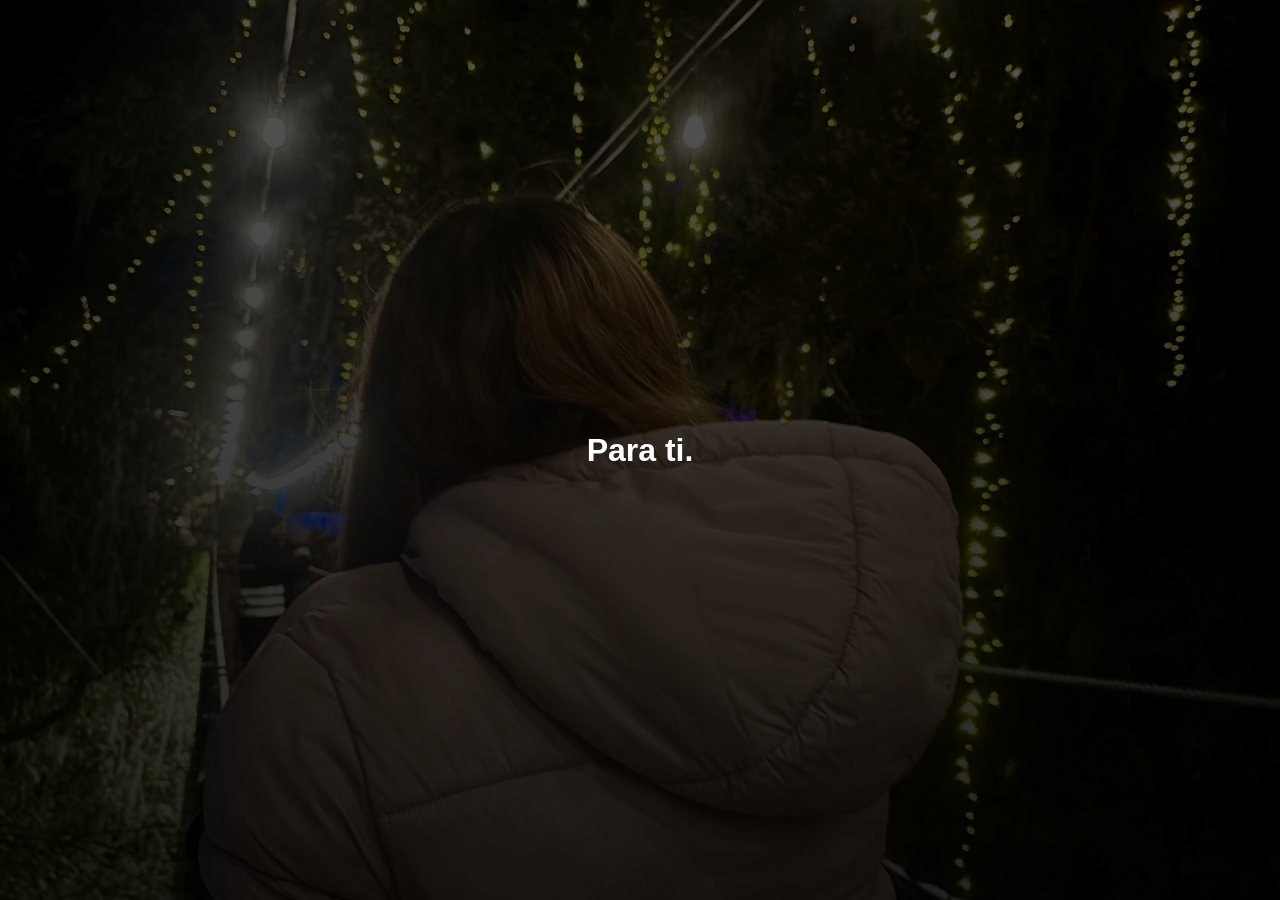
<file: index.html>
<!DOCTYPE html>
<html lang="es">
<head>
    <meta charset="UTF-8">
    <meta name="viewport" content="width=device-width, initial-scale=1.0">
    <title>Para ti.</title>
    <link href="https://fonts.googleapis.com/css2?family=Cormorant+Garamond:wght@300;400;600&display=swap" rel="stylesheet">
    <link rel="stylesheet" href="styles.css">
</head>

<body>

    <div class="overlay"></div>

<div class="hero">
    <h1>Para ti.</h1>
</div>

<div class="card">
    <p>
        Hay cosas que uno no escribe para cambiar el pasado,
        sino para agradecer lo que alguna vez fue.
    </p>

    <div class="botones">
        <button onclick="window.location.href='carta.html'">
            Leer la carta 🤍
        </button>

        <button onclick="window.open('https://open.spotify.com/intl-es/track/6Qyc6fS4DsZjB2mRW9DsQs?si=23fa4732d8584d81','_blank')">
            Escuchar Iris 🎵
        </button>
    </div>
</div>

<script src="script.js"></script>

</body>
</file>
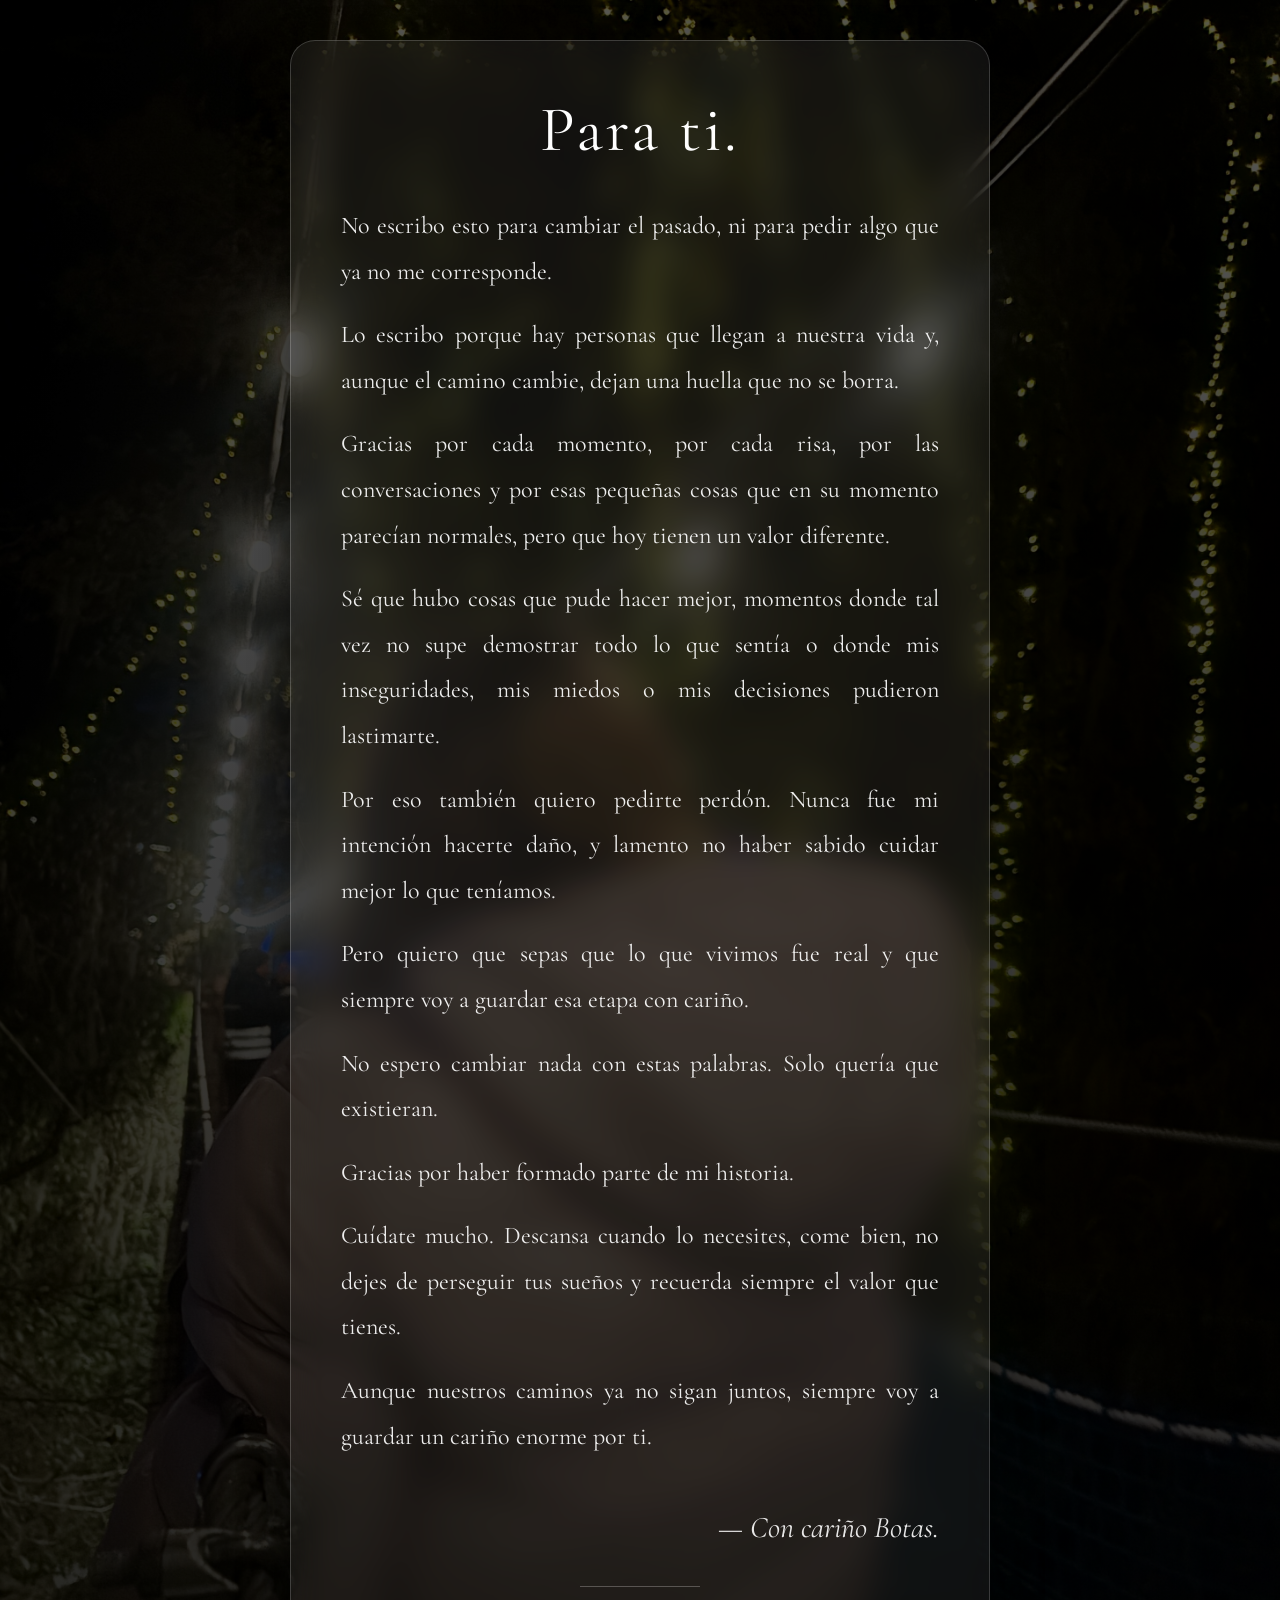
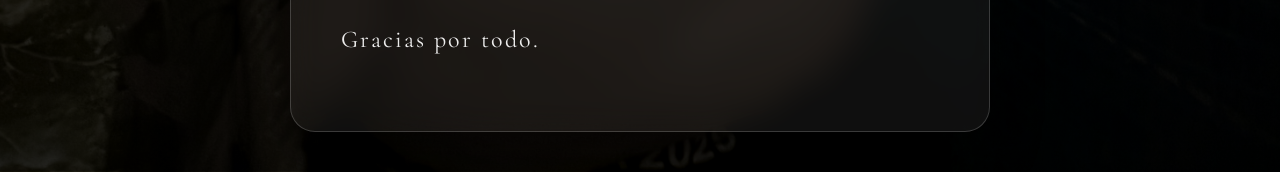
<file: carta.html>
<!DOCTYPE html>
<html lang="es">

<head>
    <meta charset="UTF-8">
    <meta name="viewport" content="width=device-width, initial-scale=1.0">
    <title>Para ti.</title>
    <link href="https://fonts.googleapis.com/css2?family=Cormorant+Garamond:wght@300;400;600&display=swap" rel="stylesheet">
    <link rel="stylesheet" href="styles.css">
</head>

<body>

<div class="card">

    <h1>Para ti.</h1>

    <p>No escribo esto para cambiar el pasado, ni para pedir algo que ya no me corresponde.</p>

    <p>Lo escribo porque hay personas que llegan a nuestra vida y, aunque el camino cambie, dejan una huella que no se borra.</p>

    <p>Gracias por cada momento, por cada risa, por las conversaciones y por esas pequeñas cosas que en su momento parecían normales, pero que hoy tienen un valor diferente.</p>

    <p>Sé que hubo cosas que pude hacer mejor, momentos donde tal vez no supe demostrar todo lo que sentía o donde mis inseguridades, mis miedos o mis decisiones pudieron lastimarte.</p>

    <p>Por eso también quiero pedirte perdón. Nunca fue mi intención hacerte daño, y lamento no haber sabido cuidar mejor lo que teníamos.</p>

    <p>Pero quiero que sepas que lo que vivimos fue real y que siempre voy a guardar esa etapa con cariño.</p>

    <p>No espero cambiar nada con estas palabras. Solo quería que existieran.</p>

    <p>Gracias por haber formado parte de mi historia.</p>

    <p>Cuídate mucho. Descansa cuando lo necesites, come bien, no dejes de perseguir tus sueños y recuerda siempre el valor que tienes.</p>

    <p>Aunque nuestros caminos ya no sigan juntos, siempre voy a guardar un cariño enorme por ti.</p>

    <div class="firma">
        — Con cariño Botas.
    </div>

    <hr class="separador">

    <p class="final">
        Gracias por todo.
    </p>

</div>

</body>

</html>
</file>
<file: styles.css>
* {
    margin: 0;
    padding: 0;
    box-sizing: border-box;
}

body {
    min-height: 100vh;
    padding: 40px 20px;
    display: flex;
    justify-content: center;
    align-items: center;

    background-image:
        linear-gradient(rgba(0,0,0,.65), rgba(0,0,0,.85)),
        url("./IMG_1455.JPG");
    background-size: cover;
    background-position: center;
    background-repeat: no-repeat;

    color: white;
    font-family: Arial, sans-serif;
}

.card {
    width: 100%;
    max-width: 700px;

    padding: 50px;

    background: rgba(255,255,255,.06);
    backdrop-filter: blur(16px);

    border: 1px solid rgba(255,255,255,.18);
    border-radius: 25px;

    box-shadow: 0 20px 50px rgba(0,0,0,.45);

    animation: entrada 1.5s ease;
}

.card h1 {
    font-family: "Cormorant Garamond", serif;
    font-size: 64px;
    font-weight: 400;
    letter-spacing: 3px;
    text-align: center;
    margin-bottom: 35px;
}

.card p {
    font-family: "Cormorant Garamond", serif;
    font-size: 24px;
    line-height: 1.9;
    text-align: justify;
    color: rgba(255,255,255,.92);
    margin-bottom: 18px;

    opacity: 0;
    animation: aparecer 1s forwards;
}

.card p:nth-of-type(1){animation-delay:.3s;}
.card p:nth-of-type(2){animation-delay:.6s;}
.card p:nth-of-type(3){animation-delay:.9s;}
.card p:nth-of-type(4){animation-delay:1.2s;}
.card p:nth-of-type(5){animation-delay:1.5s;}
.card p:nth-of-type(6){animation-delay:1.8s;}
.card p:nth-of-type(7){animation-delay:2.1s;}
.card p:nth-of-type(8){animation-delay:2.4s;}
.card p:nth-of-type(9){animation-delay:2.7s;}
.card p:nth-of-type(10){animation-delay:3s;}

.firma{
    margin-top:50px;
    text-align:right;
    font-family:"Cormorant Garamond", serif;
    font-size:30px;
    font-style:italic;
    opacity:.9;
}

.separador{
    width:120px;
    margin:40px auto 30px;
    border:none;
    border-top:1px solid rgba(255,255,255,.25);
}

.final{
    text-align:center;
    font-family:"Cormorant Garamond", serif;
    font-size:34px;
    letter-spacing:2px;
    opacity:.9;
}

@keyframes entrada{
    from{
        opacity:0;
        transform:translateY(30px);
    }
    to{
        opacity:1;
        transform:translateY(0);
    }
}

@keyframes aparecer{
    from{
        opacity:0;
        transform:translateY(15px);
    }
    to{
        opacity:1;
        transform:translateY(0);
    }
}

@media (max-width:600px){

    body{
        padding:20px;
    }

    .card{
        padding:30px 22px;
    }

    .card h1{
        font-size:46px;
    }

    .card p{
        font-size:20px;
        line-height:1.8;
    }

    .firma{
        font-size:24px;
    }

    .final{
        font-size:28px;
    }

}
</file>
